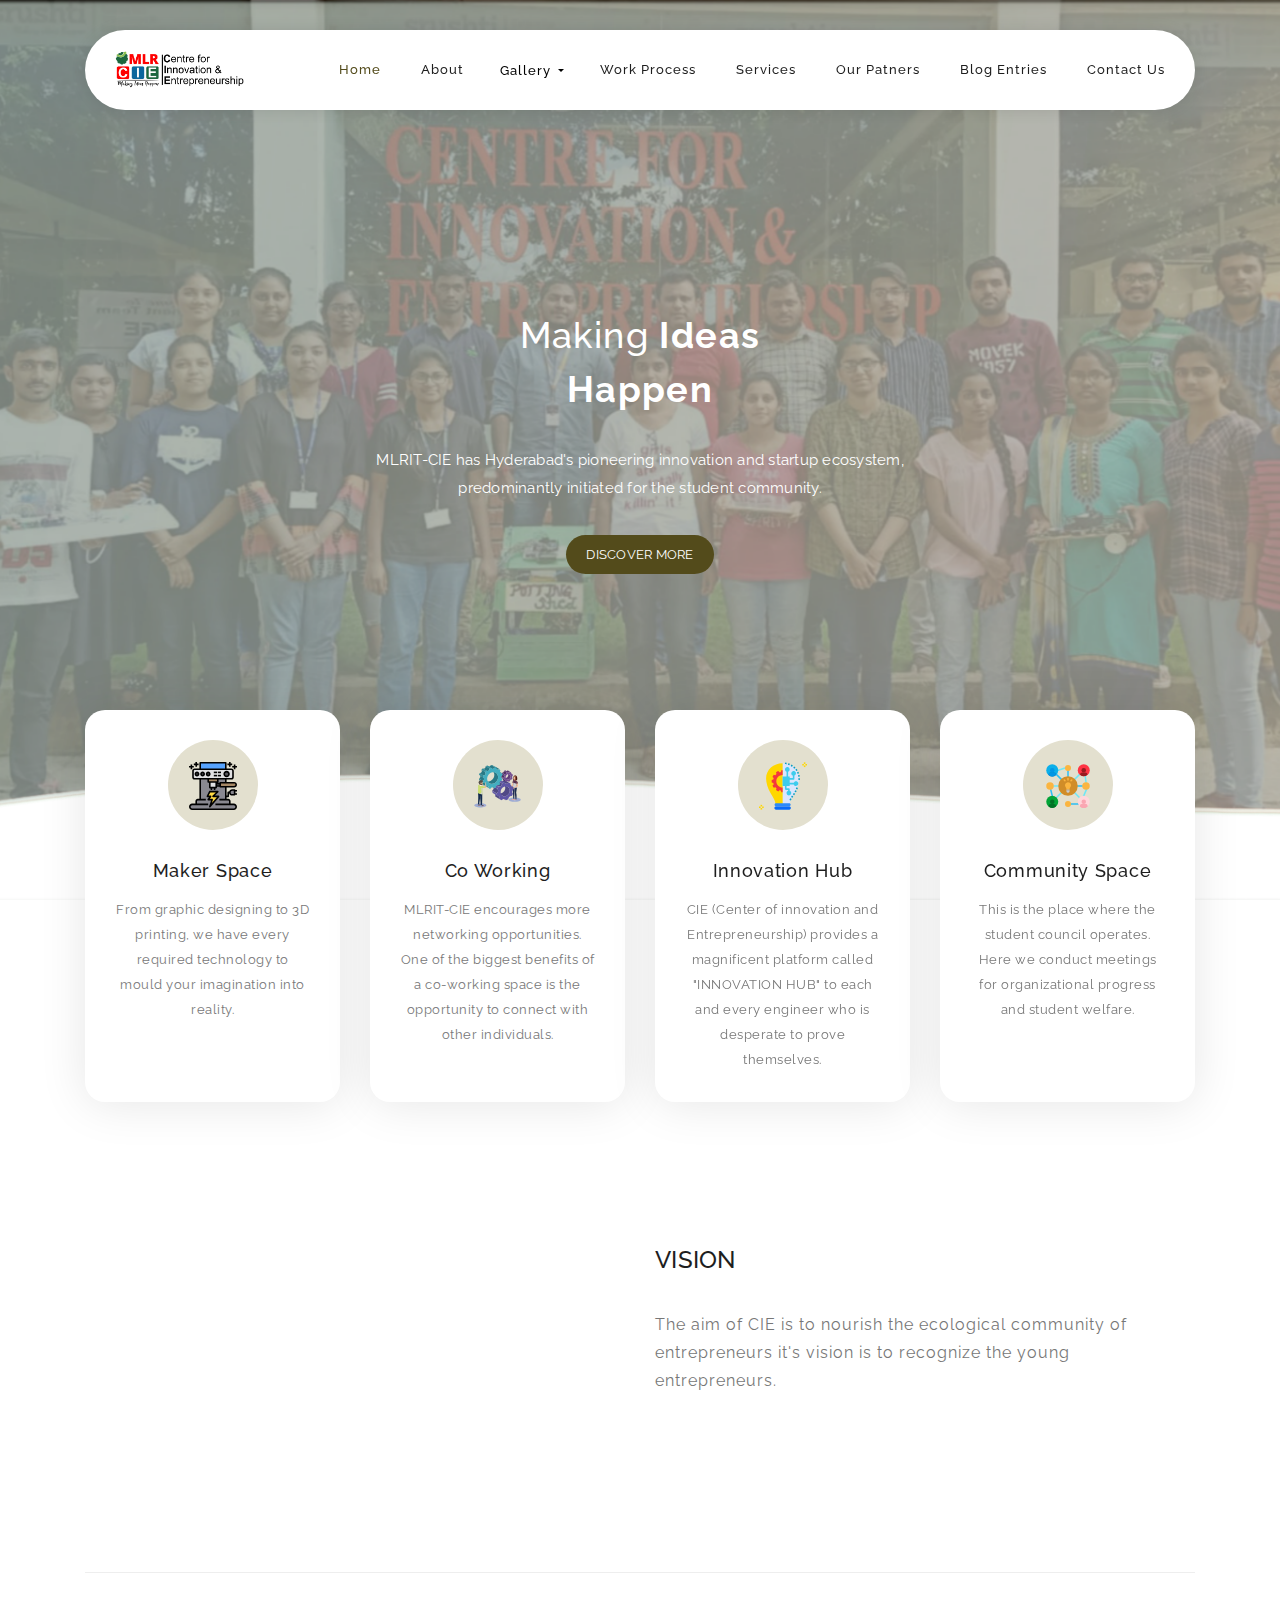
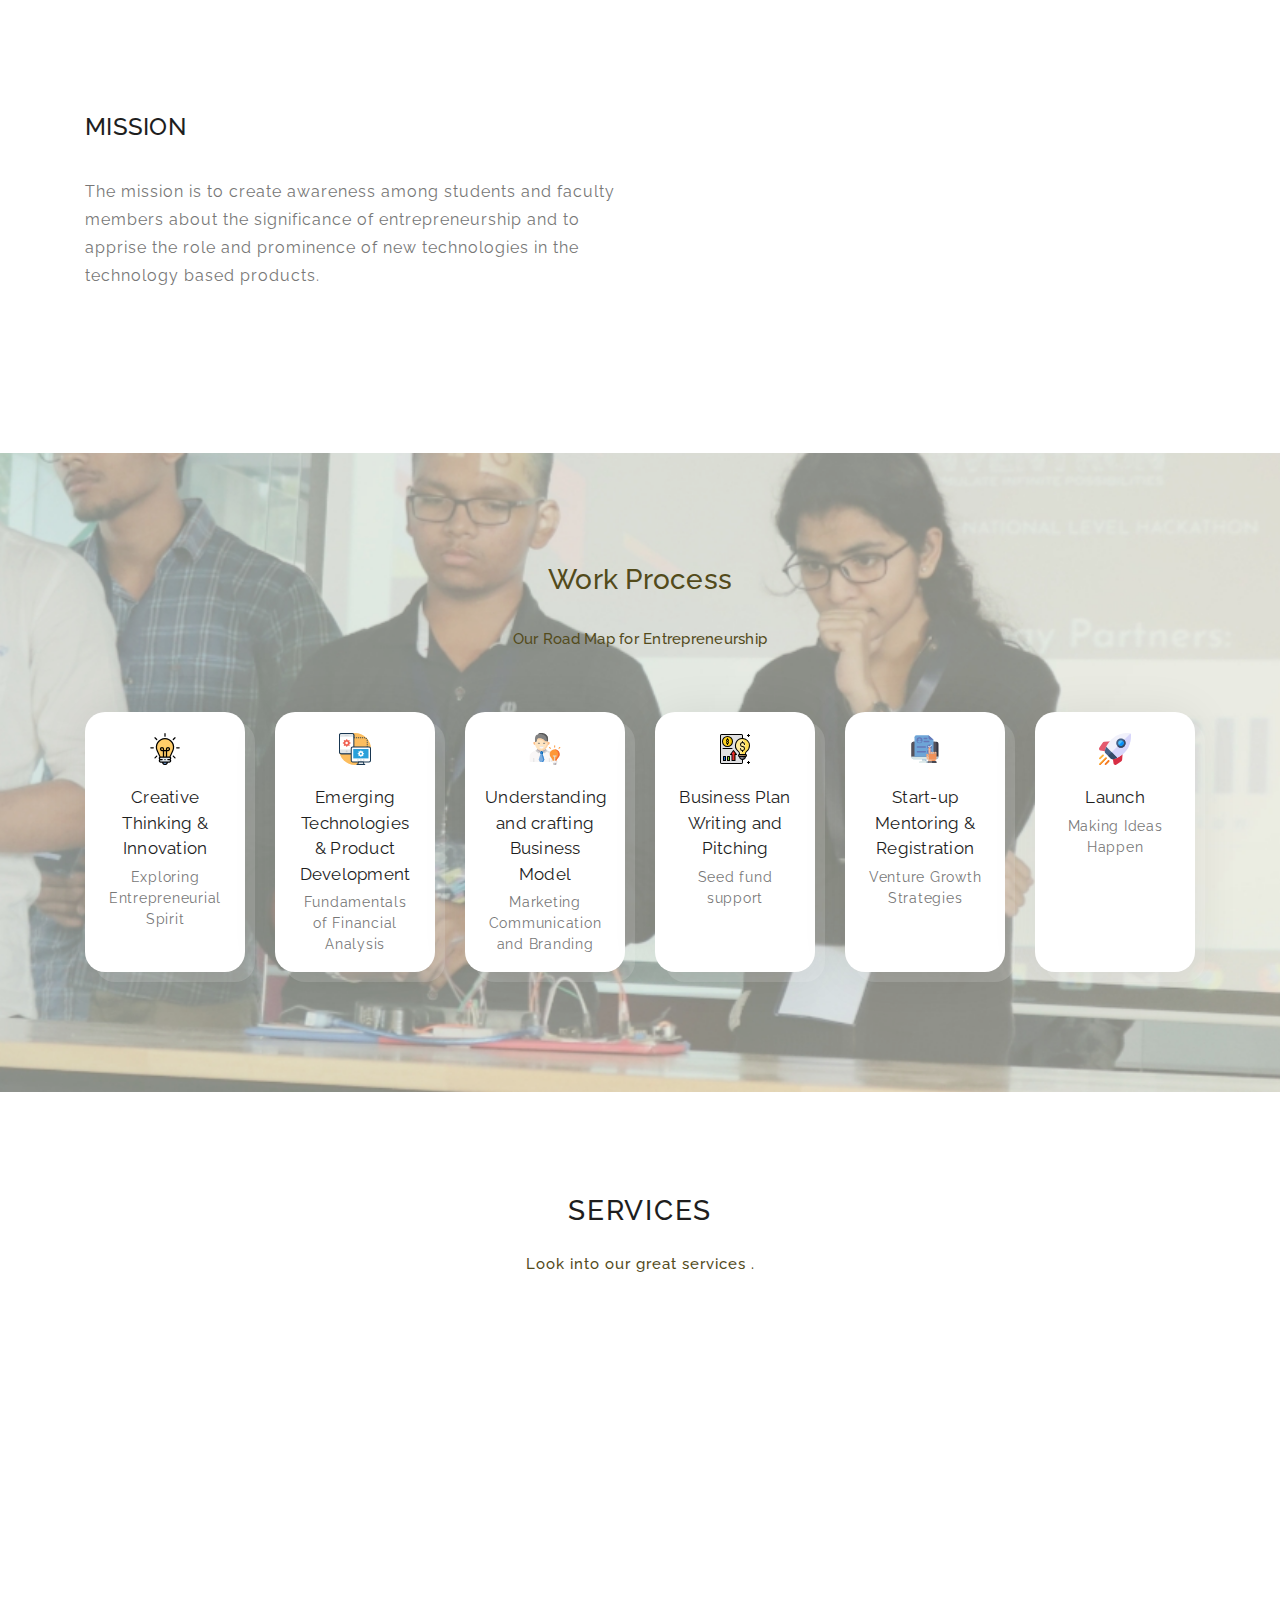
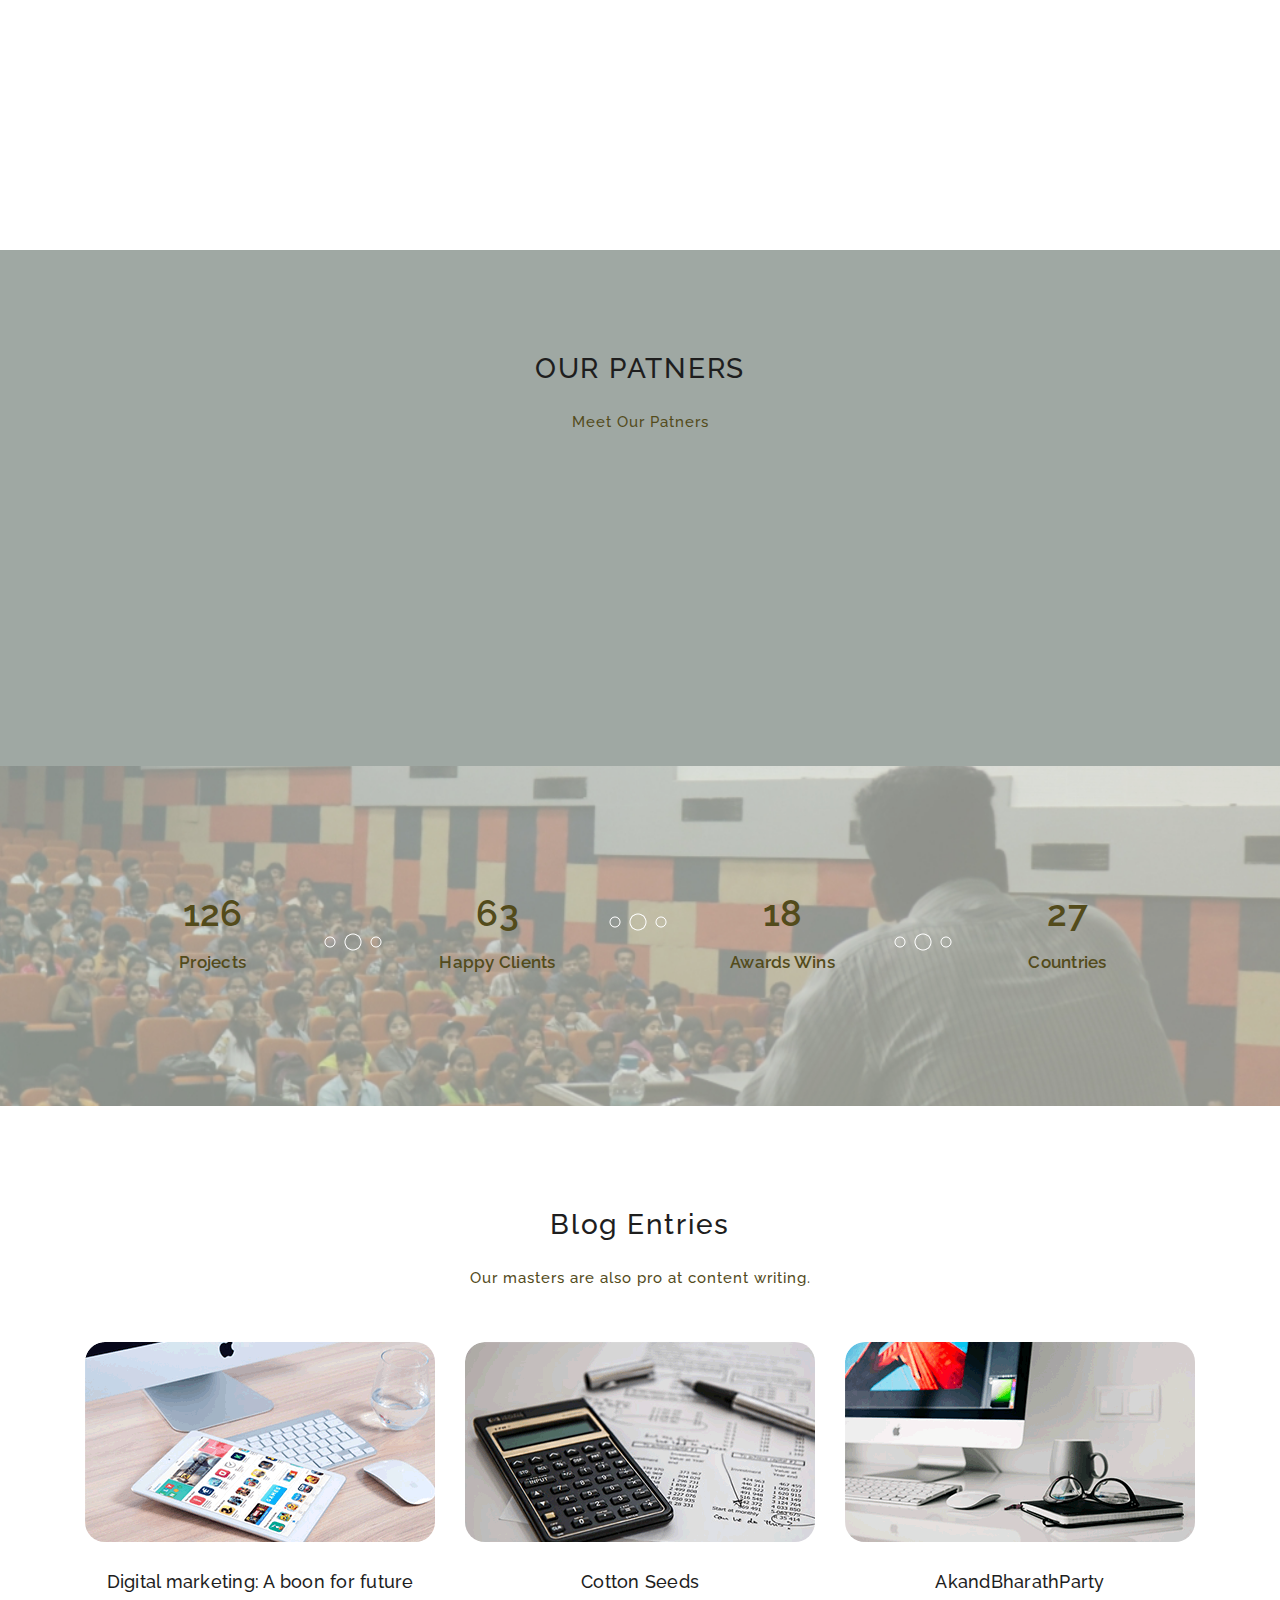
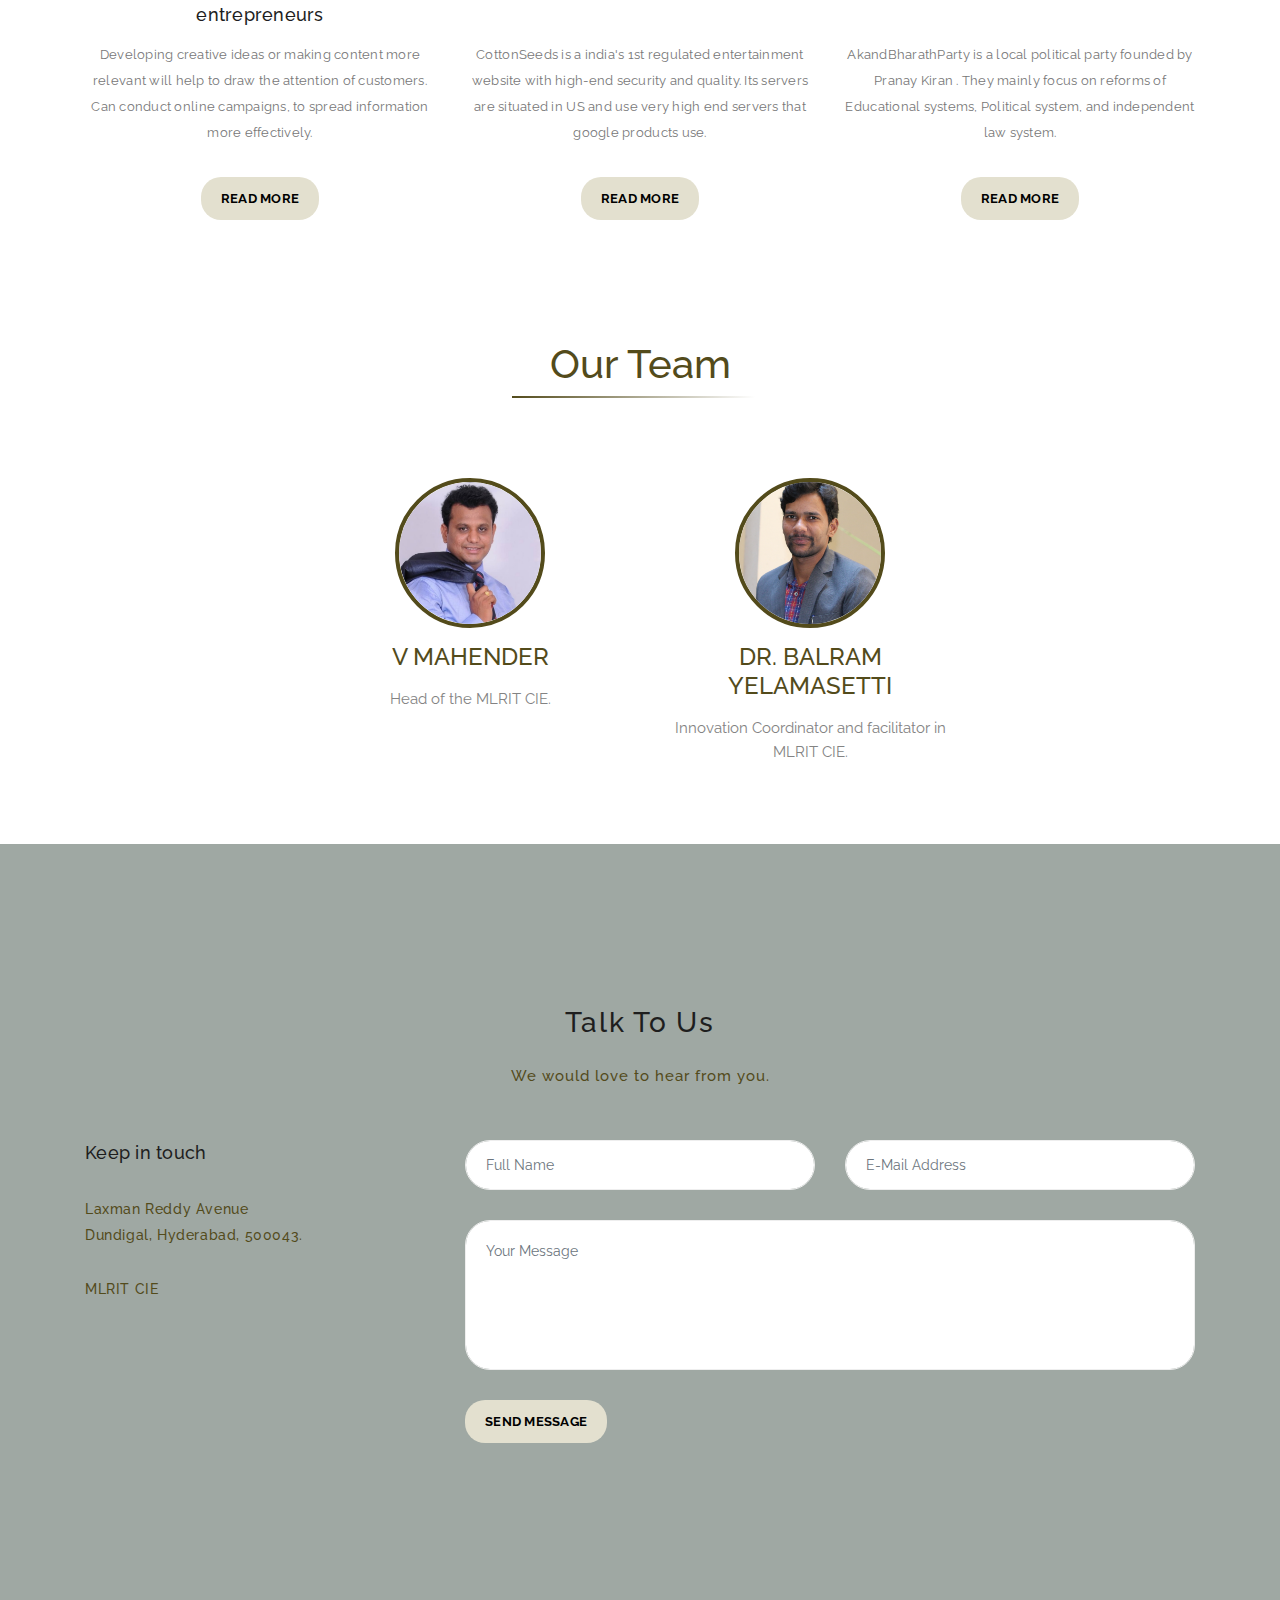
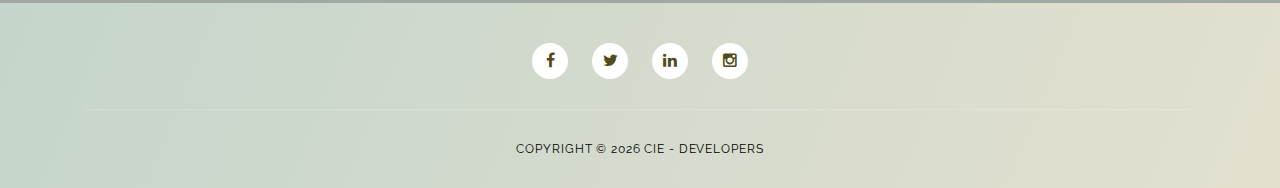
<file: index.html>
<!DOCTYPE html>
<html lang="en">
  <head>
    <meta charset="utf-8" />
    <meta
      name="viewport"
      content="width=device-width, initial-scale=1, shrink-to-fit=no"
    />
    <!-- <meta name="keywords" content="keyword #1, keyword #2, keyword #3"/> -->
    <meta name="robots" content="noindex" />
    <meta name="robots" content="nofollow" />
    <meta http-equiv="cache-control" content="no-cache" />
    <meta
      name="description"
      content="MLRIT-CIE has Hyderabad's pioneering innovation and startup ecosystem, predominantly initiated for the student community. "
    />
    <meta name="author" content="Pranay Kiran" />
    <link
      href="https://fonts.googleapis.com/css?family=Raleway:100,300,400,500,700,900"
      rel="stylesheet"
    />

    <title>CIE - MLRT</title>

    <!-- Additional CSS Files -->
    <link
      rel="stylesheet"
      type="text/css"
      href="assets/css/bootstrap.min.css"
    />

    <link rel="stylesheet" type="text/css" href="assets/css/font-awesome.css" />

    <link rel="stylesheet" href="assets/css/style.css" />
    <!-- JavaScript Bundle with Popper -->
    <script
      src="https://cdn.jsdelivr.net/npm/bootstrap@5.0.1/dist/js/bootstrap.bundle.min.js"
      integrity="sha384-gtEjrD/SeCtmISkJkNUaaKMoLD0//ElJ19smozuHV6z3Iehds+3Ulb9Bn9Plx0x4"
      crossorigin="anonymous"
    ></script>
  </head>

  <body>
    <!-- ***** Preloader Start ***** -->
    <div id="preloader">
      <div class="jumper">
        <div></div>
        <div></div>
        <div></div>
      </div>
    </div>
    <!-- ***** Preloader End ***** -->

    <!-- ***** Header Area Start ***** -->
    <header class="header-area header-sticky">
      <div class="container">
        <div class="row">
          <div class="col-12">
            <nav class="main-nav">
              <!-- ***** Logo Start ***** -->
              <a href="#" class="logo">
                <img
                  src="assets/images/logo.png"
                  alt="Softy Pinko"
                  width="130px"
                />
              </a>
              <!-- ***** Logo End ***** -->
              <!-- ***** Menu Start ***** -->
              <ul class="nav">
                <li><a href="#welcome" class="active">Home</a></li>
                <li><a href="#features">About</a></li>
                <li class="dropped dropdown">
                  <button
                    class="active btn-a-nav dropdown-toggle"
                    role="button"
                    onclick="window.location.href='#'"
                    id="dropdownMenuLink"
                    data-bs-toggle="dropdown"
                    aria-expanded="false"
                  >
                    Gallery
                  </button>
                  <ul class="dropdown-menu" aria-labelledby="dropdownMenuLink">
                    <li>
                      <a
                        class="dropdown-item"
                        onclick="window.location.href='team.html'"
                        href="#team"
                        >Team</a
                      >
                    </li>
                    <li>
                      <a
                        class="dropdown-item"
                        onclick="window.location.href='gallary.html'"
                        href="#events"
                        >Events</a
                      >
                    </li>
                  </ul>
                </li>
                <li><a href="#work-process">Work Process</a></li>
                <li><a href="#testimonials">Services</a></li>
                <li><a href="#pricing-plans">Our Patners</a></li>
                <li><a href="#blog">Blog Entries</a></li>
                <li><a href="#contact-us">Contact Us</a></li>
              </ul>
              <a class="menu-trigger">
                <span>Menu</span>
              </a>
              <!-- ***** Menu End ***** -->
            </nav>
          </div>
        </div>
      </div>
    </header>
    <!-- ***** Header Area End ***** -->

    <!-- ***** Welcome Area Start ***** -->
    <div class="welcome-area" id="welcome">
      <!-- ***** Header Text Start ***** -->
      <div class="header-text">
        <div class="container">
          <div class="row">
            <div
              class="offset-xl-3 col-xl-6 offset-lg-2 col-lg-8 col-md-12 col-sm-12"
            >
              <h1 style="text-shadow: 0px ;">
                Making <strong>Ideas</strong><br />
                <strong>Happen</strong>
              </h1>
              <p>
                MLRIT-CIE has Hyderabad's pioneering innovation and startup
                ecosystem, predominantly initiated for the student community.
              </p>
              <a href="#features" class="main-button-slider">Discover More</a>
            </div>
          </div>
        </div>
      </div>
      <!-- ***** Header Text End ***** -->
    </div>
    <!-- ***** Welcome Area End ***** -->

    <!-- ***** Features Small Start ***** -->
    <section class="section home-feature">
      <div class="container">
        <div class="row">
          <div class="col-lg-12">
            <div class="row">
              <!-- ***** Features Small Item Start ***** -->
              <div
                class="col-lg-3 col-md-6 col-sm-6 col-12 feature-box"
                data-scroll-reveal="enter bottom move 50px over 0.6s after 0.2s"
              >
                <div class="features-small-item">
                  <div class="icon">
                    <i
                      ><img
                        src="assets/images/coffee-maker(1).svg"
                        alt=""
                        height="48px"
                    /></i>
                  </div>
                  <h5 class="features-title">Maker Space</h5>
                  <p>
                    From graphic designing to 3D printing, we have every
                    required technology to mould your imagination into reality.
                  </p>
                </div>
              </div>
              <!-- ***** Features Small Item End ***** -->

              <!-- ***** Features Small Item Start ***** -->
              <div
                class="col-lg-3 col-md-6 col-sm-6 col-12 feature-box"
                data-scroll-reveal="enter bottom move 50px over 0.6s after 0.2s"
              >
                <div class="features-small-item">
                  <div class="icon">
                    <i
                      ><img src="assets/images/cowork.svg" alt="" height="48px"
                    /></i>
                  </div>
                  <h5 class="features-title">Co Working</h5>
                  <p>
                    MLRIT-CIE encourages more networking opportunities. One of
                    the biggest benefits of a co-working space is the
                    opportunity to connect with other individuals.
                  </p>
                </div>
              </div>
              <!-- ***** Features Small Item End ***** -->

              <!-- ***** Features Small Item Start ***** -->
              <div
                class="col-lg-3 col-md-6 col-sm-6 col-12 feature-box"
                data-scroll-reveal="enter bottom move 50px over 0.6s after 0.4s"
              >
                <div class="features-small-item">
                  <div class="icon">
                    <i
                      ><img
                        src="assets/images/innovation.svg"
                        alt=""
                        height="48px"
                    /></i>
                  </div>
                  <h5 class="features-title">Innovation Hub</h5>
                  <p>
                    CIE (Center of innovation and Entrepreneurship) provides a
                    magnificent platform called "INNOVATION HUB" to each and
                    every engineer who is desperate to prove themselves.
                  </p>
                </div>
              </div>
              <!-- ***** Features Small Item End ***** -->

              <!-- ***** Features Small Item Start ***** -->
              <div
                class="col-lg-3 col-md-6 col-sm-6 col-12 feature-box"
                data-scroll-reveal="enter bottom move 50px over 0.6s after 0.6s"
              >
                <div class="features-small-item">
                  <div class="icon">
                    <i
                      ><img
                        src="assets/images/online-community.svg"
                        alt=""
                        height="48px"
                    /></i>
                  </div>
                  <h5 class="features-title">Community Space</h5>
                  <p>
                    This is the place where the student council operates. Here
                    we conduct meetings for organizational progress and student
                    welfare.
                  </p>
                </div>
              </div>
              <!-- ***** Features Small Item End ***** -->
            </div>
          </div>
        </div>
      </div>
    </section>
    <!-- ***** Features Small End ***** -->

    <!-- ***** Features Big Item Start ***** -->
    <section class="section padding-top-70 padding-bottom-0" id="features">
      <div class="container">
        <div class="row">
          <div
            class="col-lg-5 col-md-12 col-sm-12 align-self-center"
            data-scroll-reveal="enter left move 30px over 0.6s after 0.4s"
          >
            <img
              src="assets/images/creativity3.svg"
              class="rounded img-fluid d-block mx-auto"
              alt="App"
              width="280px"
            />
          </div>
          <div class="col-lg-1"></div>
          <div
            class="col-lg-6 col-md-12 col-sm-12 align-self-center mobile-top-fix"
          >
            <div class="left-heading">
              <h2 class="section-title">VISION</h2>
            </div>
            <div class="left-text">
              <p>
                The aim of CIE is to nourish the ecological community of
                entrepreneurs it's vision is to recognize the young
                entrepreneurs.
              </p>
            </div>
          </div>
        </div>
        <div class="row">
          <div class="col-lg-12">
            <div class="hr"></div>
          </div>
        </div>
      </div>
    </section>
    <!-- ***** Features Big Item End ***** -->

    <!-- ***** Features Big Item Start ***** -->
    <section class="section padding-bottom-100">
      <div class="container">
        <div class="row">
          <div
            class="col-lg-6 col-md-12 col-sm-12 align-self-center mobile-bottom-fix"
          >
            <div class="left-heading">
              <h2 class="section-title">MISSION</h2>
            </div>
            <div class="left-text">
              <p>
                The mission is to create awareness among students and faculty
                members about the significance of entrepreneurship and to
                apprise the role and prominence of new technologies in the
                technology based products.
              </p>
            </div>
          </div>
          <div class="col-lg-1"></div>
          <div
            class="col-lg-5 col-md-12 col-sm-12 align-self-center mobile-bottom-fix-big"
            data-scroll-reveal="enter right move 30px over 0.6s after 0.4s"
          >
            <img
              src="assets/images/leadership.svg"
              class="rounded img-fluid d-block mx-auto"
              alt="App"
              width="280px"
            />
          </div>
        </div>
      </div>
    </section>
    <!-- ***** Features Big Item End ***** -->

    <!-- ***** Home Parallax Start ***** -->
    <section class="mini" id="work-process">
      <div class="mini-content">
        <div class="container">
          <div class="row">
            <div class="offset-lg-3 col-lg-6">
              <div class="info">
                <h1>Work Process</h1>
                <p>Our Road Map for Entrepreneurship</p>
              </div>
            </div>
          </div>

          <!-- ***** Mini Box Start ***** -->
          <div class="row">
            <div class="col-lg-2 col-md-3 col-sm-6 col-6">
              <a href="#" class="mini-box">
                <i
                  ><img src="assets/images/light-bulb.svg" alt="" width="32px"
                /></i>
                <strong>Creative Thinking & Innovation</strong>
                <span> Exploring Entrepreneurial Spirit </span>
              </a>
            </div>
            <div class="col-lg-2 col-md-3 col-sm-6 col-6">
              <a href="#" class="mini-box">
                <i
                  ><img src="assets/images/technology.svg" alt="" width="32px"
                /></i>
                <strong>Emerging Technologies & Product Development </strong>
                <span>Fundamentals of Financial Analysis </span>
              </a>
            </div>
            <div class="col-lg-2 col-md-3 col-sm-6 col-6">
              <a href="#" class="mini-box">
                <i><img src="assets/images/idea.svg" alt="" width="32px" /></i>
                <strong>Understanding and crafting Business Model</strong>
                <span>Marketing Communication and Branding </span>
              </a>
            </div>
            <div class="col-lg-2 col-md-3 col-sm-6 col-6">
              <a href="#" class="mini-box">
                <i
                  ><img src="assets/images/business.svg" alt="" width="32px"
                /></i>
                <strong>Business Plan Writing and Pitching </strong>
                <span>Seed fund support </span>
              </a>
            </div>
            <div class="col-lg-2 col-md-3 col-sm-6 col-6">
              <a href="#" class="mini-box">
                <i
                  ><img src="assets/images/enrollment.svg" alt="" width="32px"
                /></i>
                <strong>Start-up Mentoring & Registration </strong>
                <span>Venture Growth Strategies </span>
              </a>
            </div>
            <div class="col-lg-2 col-md-3 col-sm-6 col-6">
              <a href="#" class="mini-box">
                <i
                  ><img src="assets/images/shuttle.svg" alt="" width="32px"
                /></i>
                <strong>Launch</strong>
                <span>Making Ideas Happen</span>
              </a>
            </div>
          </div>
          <!-- ***** Mini Box End ***** -->
        </div>
      </div>
    </section>
    <!-- ***** Home Parallax End ***** -->

    <!-- ***** Testimonials Start ***** -->
    <section class="section" id="testimonials">
      <div class="container">
        <!-- ***** Section Title Start ***** -->
        <div class="row">
          <div class="col-lg-12">
            <div class="center-heading">
              <h2 class="section-title">SERVICES</h2>
            </div>
          </div>
          <div class="offset-lg-3 col-lg-6">
            <div class="center-text">
              <p>Look into our great services .</p>
            </div>
          </div>
        </div>
        <!-- ***** Section Title End ***** -->

        <div class="row">
          <div class="col-lg-12">
            <div class="row">
              <!-- ***** Features Small Item Start ***** -->
              <div
                class="col-lg-4 col-md-6 col-sm-6 col-12"
                data-scroll-reveal="enter bottom move 50px over 0.6s after 0.2s"
              >
                <div class="features-small-item">
                  <div class="icon">
                    <i
                      ><img
                        src="assets/images/mentorship.svg"
                        alt=""
                        height="48px"
                    /></i>
                  </div>
                  <h5 class="features-title">Mentoring program</h5>
                  <p>
                    We provide better mentoring and guidelines to freshman
                    engineering students in their micro projects. Members of CIE
                    get a chance to guide, motivate, provide technical support
                    and enhance students success rate in their micro projects.
                  </p>
                </div>
              </div>
              <!-- ***** Features Small Item End ***** -->

              <!-- ***** Features Small Item Start ***** -->
              <div
                class="col-lg-4 col-md-6 col-sm-6 col-12"
                data-scroll-reveal="enter bottom move 50px over 0.6s after 0.4s"
              >
                <div class="features-small-item">
                  <div class="icon">
                    <i
                      ><img
                        src="assets/images/acceleration.svg"
                        alt=""
                        height="48px"
                    /></i>
                  </div>
                  <h5 class="features-title">Makerspace Acceleration</h5>
                  <p>
                    This platform was set up to emphasize the innovative ideas
                    of the students. It is equipped with various machines like
                    3D laser cutting machines, Printers and multimedia
                    workstation. Under this, we conduct many hackathons, events,
                    capstone projects, robotics, IoT, AR/VR programming and much
                    more.
                  </p>
                </div>
              </div>
              <!-- ***** Features Small Item End ***** -->

              <!-- ***** Features Small Item Start ***** -->
              <div
                class="col-lg-4 col-md-6 col-sm-6 col-12"
                data-scroll-reveal="enter bottom move 50px over 0.6s after 0.6s"
              >
                <div class="features-small-item">
                  <div class="icon">
                    <i
                      ><img src="assets/images/fund.svg" alt="" height="48px"
                    /></i>
                  </div>
                  <h5 class="features-title">NEN</h5>
                  <p>
                    MLRIT CIE provides an entrepreneurship course where
                    engineers step into the world of business. Here, they have a
                    fair number of opportunities to develop their ideas into
                    ventures. This course is provided by a reputed organization,
                    the ”Wadhwani foundation”, which lays a path for many
                    desperate engineers who are willing to become successful
                    entrepreneurs.
                  </p>
                </div>
              </div>
              <!-- ***** Features Small Item End ***** -->
            </div>
          </div>
        </div>
      </div>
    </section>
    <!-- ***** Testimonials End ***** -->

    <!-- ***** Partners Start ***** -->
    <section class="section colored" id="pricing-plans">
      <div class="container">
        <!-- ***** Section Title Start ***** -->
        <div class="row">
          <div class="col-lg-12">
            <div class="center-heading">
              <h2 class="section-title">OUR PATNERS</h2>
            </div>
          </div>
          <div class="offset-lg-3 col-lg-6">
            <div class="center-text">
              <p>Meet Our Patners</p>
            </div>
          </div>
        </div>
        <!-- ***** Section Title End ***** -->

        <div
          class="row"
          style="
            display: grid;
            grid-template-columns: repeat(auto-fit, minmax(110px, 1fr));
            padding-left: 23px;
            justify-content: center;
            justify-items: center;
          "
        >
          <div
            class="patner-box"
            data-scroll-reveal="enter bottom move 50px over 0.6s after 0.2s"
          >
            <img src="assets\patners\codegyanPNG.png" width="100px" />
          </div>
          <div
            class="patner-box"
            data-scroll-reveal="enter bottom move 50px over 0.6s after 0.2s"
          >
            <img src="assets\patners\DSTpng.png" width="100px" />
          </div>
          <div
            class="patner-box"
            data-scroll-reveal="enter bottom move 50px over 0.6s after 0.2s"
          >
            <img src="assets\patners\EDIpng.png" width="100px" />
          </div>
          <div
            class="patner-box"
            data-scroll-reveal="enter bottom move 50px over 0.6s after 0.2s"
          >
            <img src="assets\patners\IICpng.png" width="100px" />
          </div>
          <div
            class="patner-box"
            data-scroll-reveal="enter bottom move 50px over 0.6s after 0.2s"
          >
            <img src="assets\patners\isbPNG.png" width="100px" />
          </div>
          <div
            class="patner-box"
            data-scroll-reveal="enter bottom move 50px over 0.6s after 0.2s"
          >
            <img src="assets\patners\MADBLKSpng.png" width="100px" />
          </div>
          <div
            class="patner-box"
            data-scroll-reveal="enter bottom move 50px over 0.6s after 0.2s"
          >
            <img src="assets\patners\MSMEpng.png" width="100px" />
          </div>
          <div
            class="patner-box"
            data-scroll-reveal="enter bottom move 50px over 0.6s after 0.2s"
          >
            <img src="assets\patners\strtupindPNG.png" width="100px" />
          </div>
          <div
            class="patner-box"
            data-scroll-reveal="enter bottom move 50px over 0.6s after 0.2s"
          >
            <img src="assets\patners\task png.png" width="100px" />
          </div>
          <div
            class="patner-box"
            data-scroll-reveal="enter bottom move 50px over 0.6s after 0.2s"
          >
            <img src="assets\patners\thubpng.png" width="100px" />
          </div>
          <div
            class="patner-box"
            data-scroll-reveal="enter bottom move 50px over 0.6s after 0.2s"
          >
            <img src="assets\patners\TICpng.png" width="100px" />
          </div>
          <div
            class="patner-box"
            data-scroll-reveal="enter bottom move 50px over 0.6s after 0.2s"
          >
            <img src="assets\patners\WADWANIpng.png" width="100px" />
          </div>
        </div>
      </div>
    </section>
    <!-- ***** Partners End ***** -->

    <!-- ***** Counter Parallax Start ***** -->
    <section class="counter">
      <div class="content">
        <div class="container">
          <div class="row">
            <div class="col-lg-3 col-md-6 col-sm-12">
              <div class="count-item decoration-bottom">
                <strong>126</strong>
                <span>Projects</span>
              </div>
            </div>
            <div class="col-lg-3 col-md-6 col-sm-12">
              <div class="count-item decoration-top">
                <strong>63</strong>
                <span>Happy Clients</span>
              </div>
            </div>
            <div class="col-lg-3 col-md-6 col-sm-12">
              <div class="count-item decoration-bottom">
                <strong>18</strong>
                <span>Awards Wins</span>
              </div>
            </div>
            <div class="col-lg-3 col-md-6 col-sm-12">
              <div class="count-item">
                <strong>27</strong>
                <span>Countries</span>
              </div>
            </div>
          </div>
        </div>
      </div>
    </section>
    <!-- ***** Counter Parallax End ***** -->

    <!-- ***** Blog Start ***** -->
    <section class="section" id="blog">
      <div class="container">
        <!-- ***** Section Title Start ***** -->
        <div class="row">
          <div class="col-lg-12">
            <div class="center-heading">
              <h2 class="section-title">Blog Entries</h2>
            </div>
          </div>
          <div class="offset-lg-3 col-lg-6">
            <div class="center-text">
              <p>Our masters are also pro at content writing.</p>
            </div>
          </div>
        </div>
        <!-- ***** Section Title End ***** -->

        <div class="row">
          <div class="col-lg-4 col-md-6 col-sm-12">
            <div class="blog-post-thumb">
              <div class="img">
                <img src="assets/images/blog-item-01.png" alt="" />
              </div>
              <div class="blog-content">
                <h3>
                  <a
                    href="https://mlritcie.blogspot.com/2021/03/digital-marketing-boon-for-future.html"
                    >Digital marketing: A boon for future entrepreneurs</a
                  >
                </h3>
                <div class="text">
                  Developing creative ideas or making content more relevant will
                  help to draw the attention of customers. Can conduct online
                  campaigns, to spread information more effectively.
                </div>
                <a
                  href="https://mlritcie.blogspot.com/2021/03/digital-marketing-boon-for-future.html"
                  class="main-button"
                  >Read More</a
                >
              </div>
            </div>
          </div>
          <div class="col-lg-4 col-md-6 col-sm-12">
            <div class="blog-post-thumb">
              <div class="img">
                <img src="assets/images/blog-item-02.png" alt="" />
              </div>
              <div class="blog-content">
                <h3>
                  <a href="https://cottonseeds.org">Cotton Seeds</a>
                </h3>
                <div class="text">
                  CottonSeeds is a india's 1st regulated entertainment website
                  with high-end security and quality. Its servers are situated
                  in US and use very high end servers that google products use.
                </div>
                <a href="https://cottonseeds.org" class="main-button"
                  >Read More</a
                >
              </div>
            </div>
          </div>
          <div class="col-lg-4 col-md-6 col-sm-12">
            <div class="blog-post-thumb">
              <div class="img">
                <img src="assets/images/blog-item-03.png" alt="" />
              </div>
              <div class="blog-content">
                <h3>
                  <a href="https://pranaykiran.netlify.app"
                    >AkandBharathParty</a
                  >
                </h3>
                <div class="text">
                  AkandBharathParty is a local political party founded by Pranay
                  Kiran . They mainly focus on reforms of Educational systems,
                  Political system, and independent law system.
                </div>
                <a href="https://pranaykiran.netlify.app" class="main-button"
                  >Read More</a
                >
              </div>
            </div>
          </div>
        </div>
      </div>
    </section>
    <!-- ***** Blog End ***** -->

    <!-- ***** Core Team ***** -->
    <section>
      <h1 class="title">our team</h1>
      <div class="team-row">
        <div class="member">
          <img src="assets\images\L0\head.png" alt="" />
          <h2>V Mahender</h2>
          <p>
            Head of the MLRIT CIE.
          </p>
        </div>
        <div class="member">
          <img src="assets/images/L0/balram.jpg" alt="" />
          <h2>Dr. Balram Yelamasetti</h2>
          <p>
            Innovation Coordinator and facilitator in MLRIT CIE.
          </p>
        </div>
        
      </div>
    </section>
    <!-- ***** Core Team ***** -->

    <!-- ***** Contact Us Start ***** -->
    <section class="section colored" id="contact-us">
      <div class="container">
        <!-- ***** Section Title Start ***** -->
        <div class="row">
          <div class="col-lg-12">
            <div class="center-heading">
              <h2 class="section-title">Talk To Us</h2>
            </div>
          </div>
          <div class="offset-lg-3 col-lg-6">
            <div class="center-text">
              <p>We would love to hear from you.</p>
            </div>
          </div>
        </div>
        <!-- ***** Section Title End ***** -->

        <div class="row">
          <!-- ***** Contact Text Start ***** -->
          <div class="col-lg-4 col-md-6 col-sm-12">
            <h5 class="margin-bottom-30">Keep in touch</h5>
            <div class="contact-text">
              <p>
                Laxman Reddy Avenue
                <br />Dundigal, Hyderabad, 500043.
              </p>
              <p>MLRIT CIE</p>
            </div>
          </div>
          <!-- ***** Contact Text End ***** -->

          <!-- ***** Contact Form Start ***** -->
          <div class="col-lg-8 col-md-6 col-sm-12">
            <div class="contact-form">
              <form id="contact" action="" method="get">
                <div class="row">
                  <div class="col-lg-6 col-md-12 col-sm-12">
                    <fieldset>
                      <input
                        name="name"
                        type="text"
                        class="form-control"
                        id="name"
                        placeholder="Full Name"
                        required=""
                      />
                    </fieldset>
                  </div>
                  <div class="col-lg-6 col-md-12 col-sm-12">
                    <fieldset>
                      <input
                        name="email"
                        type="email"
                        class="form-control"
                        id="email"
                        placeholder="E-Mail Address"
                        required=""
                      />
                    </fieldset>
                  </div>
                  <div class="col-lg-12">
                    <fieldset>
                      <textarea
                        name="message"
                        rows="6"
                        class="form-control"
                        id="message"
                        placeholder="Your Message"
                        required=""
                      ></textarea>
                    </fieldset>
                  </div>
                  <div class="col-lg-12">
                    <fieldset>
                      <button
                        type="submit"
                        id="form-submit"
                        class="main-button"
                      >
                        Send Message
                      </button>
                    </fieldset>
                  </div>
                </div>
              </form>
            </div>
          </div>
          <!-- ***** Contact Form End ***** -->
        </div>
      </div>
    </section>
    <!-- ***** Contact Us End ***** -->
    <section id="gallery"></section>
    <section id="team"></section>
    <section id="events"></section>

    <!-- ***** Footer Start ***** -->
    <footer>
      <div class="container">
        <div class="row">
          <div class="col-lg-12 col-md-12 col-sm-12">
            <ul class="social">
              <li>
                <a href="https://www.facebook.com/Mlrit_cie"
                  ><i class="fa fa-facebook"></i
                ></a>
              </li>
              <li>
                <a href="https://twitter.com/MlrFor"
                  ><i class="fa fa-twitter"></i
                ></a>
              </li>
              <li>
                <a href="https://www.linkedin.com/company/mlrit-cie/"
                  ><i class="fa fa-linkedin"></i
                ></a>
              </li>
              <li>
                <a href="https://instagram.com/mlritcie"
                  ><i class="fa fa-instagram"></i
                ></a>
              </li>
            </ul>
          </div>
        </div>
        <div class="row">
          <div class="col-lg-12">
            <p class="copyright">
              Copyright &copy;
              <script>
                document.write(new Date().getFullYear());
              </script>
              CIE - DEVELOPERS
            </p>
          </div>
        </div>
      </div>
    </footer>

    <!-- jQuery -->
    <script src="assets/js/jquery-2.1.0.min.js"></script>

    <!-- Bootstrap -->
    <script src="assets/js/popper.js"></script>
    <script src="assets/js/bootstrap.min.js"></script>

    <!-- Plugins -->
    <script src="assets/js/scrollreveal.min.js"></script>
    <script src="assets/js/waypoints.min.js"></script>
    <script src="assets/js/jquery.counterup.min.js"></script>
    <script src="assets/js/imgfix.min.js"></script>

    <!-- Global Init -->
    <script src="assets/js/custom.js"></script>
  </body>
</html>
</file>
<file: assets/css/style.css>
/*

Softy Pinko

https://templatemo.com/tm-535-softy-pinko

*/
/* ---------------------------------------------
Table of contents
------------------------------------------------
01. font & reset css
02. reset
03. global styles
04. header
05. welcome
06. features
07. team
08. pricing
09. blog
10. contact
11. footer
12. preloader

--------------------------------------------- */
/* 
---------------------------------------------
font & reset css
--------------------------------------------- 
*/
@import url("https://fonts.googleapis.com/css?family=Raleway:100,300,400,500,700,900");
/* 
---------------------------------------------
reset
--------------------------------------------- 
*/
html,
body,
div,
span,
applet,
object,
iframe,
h1,
h2,
h3,
h4,
h5,
h6,
p,
blockquote,
div pre,
a,
abbr,
acronym,
address,
big,
cite,
code,
del,
dfn,
em,
font,
img,
ins,
kbd,
q,
s,
samp,
small,
strike,
strong,
sub,
sup,
tt,
var,
b,
u,
i,
center,
dl,
dt,
dd,
ol,
ul,
li,
figure,
header,
nav,
section,
article,
aside,
footer,
figcaption {
  margin: 0;
  padding: 0;
  border: 0;
  outline: 0;
}

.clearfix:after {
  content: ".";
  display: block;
  clear: both;
  visibility: hidden;
  line-height: 0;
  height: 0;
}

.clearfix {
  display: inline-block;
}

html[xmlns] .clearfix {
  display: block;
}

* html .clearfix {
  height: 1%;
}

ul,
li {
  padding: 0;
  margin: 0;
  list-style: none;
}

header,
nav,
section,
article,
aside,
footer,
hgroup {
  display: block;
}

* {
  box-sizing: border-box;
}

html,
body {
  font-family: "Raleway", sans-serif;
  font-weight: 400;
  background-color: #fff;
  font-size: 16px;
  -ms-text-size-adjust: 100%;
  -webkit-font-smoothing: antialiased;
  -moz-osx-font-smoothing: grayscale;
}

a {
  text-decoration: none !important;
}

h1,
h2,
h3,
h4,
h5,
h6 {
  margin-top: 0px;
  margin-bottom: 0px;
}

ul {
  margin-bottom: 0px;
}

/* 
---------------------------------------------
global styles
--------------------------------------------- 
*/
html,
body {
  background: #fff;
  font-family: "Raleway", sans-serif;
}

::selection {
  background: #ff589e;
  color: #fff;
}

::-moz-selection {
  background: #ff589e;
  color: #fff;
}

.section {
  position: relative;
  padding-top: 100px;
  padding-bottom: 80px;
}

.section.colored {
  background: #9fa8a3;
}

.hr {
  bottom: 0px;
  width: 100%;
  height: 1px;
  margin-top: 100px;
  border-bottom: 1px solid #eee;
}

.left-heading.light .section-title {
  color: #ffffff;
}

.left-heading .section-title {
  font-weight: 500;
  font-size: 24px;
  line-height: 42px;
  color: #1e1e1e;
  letter-spacing: 0.25px;
  margin-bottom: 30px;
  position: relative;
}

.center-heading {
  text-align: center;
}

.center-heading .section-title {
  font-weight: 500;
  font-size: 28px;
  color: #1e1e1e;
  letter-spacing: 1.75px;
  line-height: 38px;
  margin-bottom: 20px;
}

.center-heading.colored .section-title {
  color: #ffffff;
}

.center-text {
  text-align: center;
  font-weight: 500;
  font-size: 16px;
  color: #777;
  line-height: 28px;
  letter-spacing: 1px;
  margin-bottom: 50px;
}

.center-text.colored {
  color: #fff;
}

.center-text p {
  font-size: 15px;
  color: #534b1b;
  margin-bottom: 30px;
}

.left-text {
  font-weight: 400;
  font-size: 16px;
  color: #777;
  line-height: 28px;
  letter-spacing: 1px;
}

.left-text.light {
  color: #fff;
}

.left-text p {
  margin-bottom: 30px;
}

.left-text p.dark {
  color: #3b566e;
}

.padding-bottom-top-60 {
  padding-top: 60px !important;
  padding-bottom: 60px !important;
}

.padding-bottom-80 {
  padding-bottom: 80px !important;
}

.padding-bottom-100 {
  padding-bottom: 100px !important;
}

.border-bottom {
  border-bottom: 1px solid #eee !important;
}

.mbottom-30 {
  margin-bottom: 30px !important;
}

.align-self-center {
  -ms-flex-item-align: center !important;
  align-self: center !important;
}

.align-self-bottom {
  -ms-flex-item-align: flex-end !important;
  align-self: flex-end !important;
}

.padding-bottom-0 {
  padding-bottom: 0px !important;
}

.padding-top-0 {
  padding-top: 0px !important;
}

.padding-top-80 {
  padding-top: 80px !important;
}

.padding-top-70 {
  padding-top: 70px !important;
}

.padding-top-20 {
  padding-top: 20px !important;
}

.margin-bottom-0 {
  margin-bottom: 0px !important;
}

.margin-bottom-30 {
  margin-bottom: 30px !important;
}

.margin-top-30 {
  margin-top: 30px !important;
}

.margin-top-15 {
  margin-top: 15px !important;
}

.margin-bottom-45 {
  margin-bottom: 45px !important;
}

.margin-bottom-20 {
  margin-bottom: 20px !important;
}

.margin-bottom-60 {
  margin-bottom: 60px !important;
}

.margin-bottom-100 {
  margin-bottom: 100px !important;
}

@media (max-width: 991px) {
  html,
  body {
    overflow-x: hidden;
  }
  .mobile-top-fix {
    margin-top: 30px;
    margin-bottom: 0px;
  }
  .mobile-bottom-fix {
    margin-bottom: 30px;
  }
  .mobile-bottom-fix-big {
    margin-bottom: 60px;
  }
}

a.main-button-slider {
  font-size: 13px;
  border-radius: 20px;
  padding: 12px 20px;
  background-color: #534b1b;
  text-transform: uppercase;
  color: #fff;
  letter-spacing: 0.25px;
  -webkit-transition: all 0.3s ease 0s;
  -moz-transition: all 0.3s ease 0s;
  -o-transition: all 0.3s ease 0s;
  transition: all 0.3s ease 0s;
}

a.main-button-slider:hover {
  background-color: #e3e0cf;
  color: #000;
  font-weight: bold;
}

a.main-button {
  font-size: 13px;
  border-radius: 20px;
  padding: 12px 20px;
  font-weight: bold;
  background-color: #e3e0cf;
  text-transform: uppercase;
  color: #000;
  letter-spacing: 0.25px;
  -webkit-transition: all 0.3s ease 0s;
  -moz-transition: all 0.3s ease 0s;
  -o-transition: all 0.3s ease 0s;
  transition: all 0.3s ease 0s;
}

a.main-button:hover {
  background-color: #534b1b;
  color: #fff;
}

button.main-button {
  outline: none;
  border: none;
  cursor: pointer;
  font-size: 13px;
  border-radius: 20px;
  padding: 12px 20px;
  background-color: #e3e0cf;
  text-transform: uppercase;
  color: #000;
  font-weight: bold;
  letter-spacing: 0.25px;
  -webkit-transition: all 0.3s ease 0s;
  -moz-transition: all 0.3s ease 0s;
  -o-transition: all 0.3s ease 0s;
  transition: all 0.3s ease 0s;
}

button.main-button:hover {
  background-color: #534b1b;
  color: #fff;
}

/* 
---------------------------------------------
header
--------------------------------------------- 
*/
.header-area {
  position: fixed;
  top: 30px;
  left: 0px;
  right: 0px;
  z-index: 100;
  height: 100px;
  -webkit-transition: all 0.3s ease 0s;
  -moz-transition: all 0.3s ease 0s;
  -o-transition: all 0.3s ease 0s;
  transition: all 0.3s ease 0s;
}

.header-area .main-nav {
  box-shadow: 0px 0px 15px rgba(0, 0, 0, 0.1);
  border-radius: 40px;
  min-height: 80px;
  background: #fff;
}

.header-area .main-nav .logo {
  float: left;
  margin-top: 37px;
  -webkit-transition: all 0.3s ease 0s;
  -moz-transition: all 0.3s ease 0s;
  -o-transition: all 0.3s ease 0s;
  transition: all 0.3s ease 0s;
  margin-left: 30px;
}

.header-area .main-nav .logo img {
  -webkit-transition: all 0.3s ease 0s;
  -moz-transition: all 0.3s ease 0s;
  -o-transition: all 0.3s ease 0s;
  transition: all 0.3s ease 0s;
}

.header-area .main-nav .nav {
  float: right;
  margin-top: 27px;
  margin-left: 0px;
  margin-right: 30px;
  -webkit-transition: all 0.3s ease 0s;
  -moz-transition: all 0.3s ease 0s;
  -o-transition: all 0.3s ease 0s;
  transition: all 0.3s ease 0s;
  position: relative;
  z-index: 999;
}

.header-area .main-nav .nav li {
  padding-left: 20px;
  padding-right: 20px;
}

.header-area .main-nav .nav li:last-child {
  padding-right: 0px;
}

.header-area .main-nav .nav li a {
  display: block;
  font-weight: 500;
  font-size: 13px;
  color: #fff;
  -webkit-transition: all 0.3s ease 0s;
  -moz-transition: all 0.3s ease 0s;
  -o-transition: all 0.3s ease 0s;
  transition: all 0.3s ease 0s;
  height: 40px;
  line-height: 40px;
  border: transparent;
  letter-spacing: 1px;
}

.header-area .main-nav .nav li a:hover {
  color: #534b1b;
}

.header-area .main-nav .menu-trigger {
  cursor: pointer;
  display: block;
  position: absolute;
  top: 23px;
  width: 32px;
  height: 40px;
  text-indent: -9999em;
  z-index: 99;
  right: 40px;
  display: none;
}

.header-area .main-nav .menu-trigger span,
.header-area .main-nav .menu-trigger span:before,
.header-area .main-nav .menu-trigger span:after {
  -moz-transition: all 0.4s;
  -o-transition: all 0.4s;
  -webkit-transition: all 0.4s;
  transition: all 0.4s;
  background-color: #3b566e;
  display: block;
  position: absolute;
  width: 30px;
  height: 2px;
  left: 0;
}

.header-area .main-nav .menu-trigger span:before,
.header-area .main-nav .menu-trigger span:after {
  -moz-transition: all 0.4s;
  -o-transition: all 0.4s;
  -webkit-transition: all 0.4s;
  transition: all 0.4s;
  background-color: #3b566e;
  display: block;
  position: absolute;
  width: 30px;
  height: 2px;
  left: 0;
  width: 75%;
}

.header-area .main-nav .menu-trigger span:before,
.header-area .main-nav .menu-trigger span:after {
  content: "";
}

.header-area .main-nav .menu-trigger span {
  top: 16px;
}

.header-area .main-nav .menu-trigger span:before {
  -moz-transform-origin: 33% 100%;
  -ms-transform-origin: 33% 100%;
  -webkit-transform-origin: 33% 100%;
  transform-origin: 33% 100%;
  top: -10px;
  z-index: 10;
}

.header-area .main-nav .menu-trigger span:after {
  -moz-transform-origin: 33% 0;
  -ms-transform-origin: 33% 0;
  -webkit-transform-origin: 33% 0;
  transform-origin: 33% 0;
  top: 10px;
}

.header-area .main-nav .menu-trigger.active span,
.header-area .main-nav .menu-trigger.active span:before,
.header-area .main-nav .menu-trigger.active span:after {
  background-color: transparent;
  width: 100%;
}

.header-area .main-nav .menu-trigger.active span:before {
  -moz-transform: translateY(6px) translateX(1px) rotate(45deg);
  -ms-transform: translateY(6px) translateX(1px) rotate(45deg);
  -webkit-transform: translateY(6px) translateX(1px) rotate(45deg);
  transform: translateY(6px) translateX(1px) rotate(45deg);
  background-color: #3b566e;
}

.header-area .main-nav .menu-trigger.active span:after {
  -moz-transform: translateY(-6px) translateX(1px) rotate(-45deg);
  -ms-transform: translateY(-6px) translateX(1px) rotate(-45deg);
  -webkit-transform: translateY(-6px) translateX(1px) rotate(-45deg);
  transform: translateY(-6px) translateX(1px) rotate(-45deg);
  background-color: #3b566e;
}

.header-area.header-sticky {
  min-height: 80px;
}

.header-area.header-sticky .logo {
  margin-top: 20px;
}

.header-area.header-sticky .nav {
  margin-top: 20px !important;
}

.header-area.header-sticky .nav li a {
  color: #1e1e1e;
}

.header-area.header-sticky .nav li a.active {
  color: #534b1b;
}

@media (max-width: 1200px) {
  .header-area .main-nav .nav li {
    padding-left: 12px;
    padding-right: 12px;
  }
  .header-area .main-nav:before {
    display: none;
  }
}

@media (max-width: 991px) {
  .header-area {
    padding: 0px 15px;
    height: 80px;
    box-shadow: none;
    text-align: center;
  }
  .header-area .container {
    padding: 0px;
  }
  .header-area .logo {
    margin-top: 20px !important;
    margin-left: 30px;
  }
  .header-area .menu-trigger {
    display: block !important;
  }
  .header-area .main-nav {
    overflow: hidden;
  }
  .header-area .main-nav .nav {
    float: none;
    width: 100%;
    margin-top: 80px !important;
    display: none;
    -webkit-transition: all 0s ease 0s;
    -moz-transition: all 0s ease 0s;
    -o-transition: all 0s ease 0s;
    transition: all 0s ease 0s;
    margin-left: 0px;
  }
  .header-area .main-nav .nav li:first-child {
    border-top: 1px solid #eee;
  }
  .header-area .main-nav .nav li {
    width: 100%;
    background: #fff;
    border-bottom: 1px solid #eee;
    padding-left: 0px !important;
    padding-right: 0px !important;
  }
  .header-area .main-nav .nav li a {
    height: 50px !important;
    line-height: 50px !important;
    padding: 0px !important;
    border: none !important;
    background: #fff !important;
    color: #3b566e !important;
  }
  .header-area .main-nav .nav li a:hover {
    background: #eee !important;
  }
}

@media (min-width: 992px) {
  .header-area .main-nav .nav {
    display: flex !important;
  }
}

/* 
---------------------------------------------
welcome
--------------------------------------------- 
*/
.welcome-area {
  overflow: hidden;
  position: relative;
  display: flex;
  align-items: center;
  justify-content: center;
  background-image: url(../images/banner-bg.png);
  background-repeat: no-repeat;
  background-position: center center;
  background-size: cover;
  height: 100vh;
}

.welcome-area .header-text {
  position: absolute;
  top: 50%;
  transform: translateY(-55%);
  text-align: center;
  width: 100%;
}

.welcome-area .header-text h1 {
  font-weight: 500;
  font-size: 36px;
  line-height: 54px;
  letter-spacing: 1.4px;
  margin-bottom: 30px;
  color: #fff;
}

.welcome-area .header-text p {
  font-weight: 400;
  font-size: 15px;
  color: #fff;
  line-height: 28px;
  letter-spacing: 0.25px;
  margin-bottom: 40px;
  position: relative;
}

@media (max-width: 991px) {
  .welcome-area .header-text {
    top: 65% !important;
    transform: perspective(1px) translateY(-60%) !important;
    text-align: center;
  }
  .welcome-area .header-text h1 {
    text-align: center;
    color: #fff;
    margin-bottom: 15px;
  }
  .welcome-area .header-text h1 span {
    color: #fff;
  }
  .welcome-area .header-text p {
    text-align: center;
    color: #fff;
    margin-bottom: 20px;
  }
}

@media (max-width: 820px) {
  .welcome-area .header-text {
    top: 65% !important;
    transform: perspective(1px) translateY(-60%) !important;
  }
  .welcome-area .header-text h1 {
    font-size: 22px;
    line-height: 30px;
    margin-bottom: 15px;
  }
  .welcome-area .header-text p {
    margin-bottom: 20px;
  }
}

@media (max-width: 765px) {
  .welcome-area {
    margin-bottom: 100px;
  }
  .welcome-area .header-text {
    top: 50% !important;
    transform: perspective(1px) translateY(-50%) !important;
    text-align: center;
  }
  .welcome-area .header-text .buttons {
    display: none;
  }
  .welcome-area .header-text h1 {
    font-weight: 600;
    font-size: 24px !important;
    line-height: 30px !important;
    margin-bottom: 30px !important;
  }
  .welcome-area .header-text h1 span {
    color: #fff;
  }
  .welcome-area .header-text p {
    text-align: center;
    color: #fff;
    font-size: 14px;
    line-height: 22px;
    margin-bottom: 40px;
  }
}

/* 
---------------------------------------------
features
--------------------------------------------- 
*/
.feature-box {
  margin-bottom: 20px;
}
.features-small-item {
  cursor: pointer;
  display: block;
  background: #ffffff;
  box-shadow: 0 2px 48px 0 rgba(0, 0, 0, 0.1);
  -webkit-border-radius: 20px;
  -moz-border-radius: 20px;
  border-radius: 20px;
  padding: 30px;
  text-align: center;
  -webkit-transition: all 0.3s ease 0s;
  -moz-transition: all 0.3s ease 0s;
  -o-transition: all 0.3s ease 0s;
  transition: all 0.3s ease 0s;
  position: relative;
  /* margin-bottom: 30px; */
  /* height: 490px; */
  height: 100%;
}

.features-small-item:hover .icon {
  background-color: #534b1b;
}

.features-small-item .icon {
  -webkit-transition: all 0.3s ease 0s;
  -moz-transition: all 0.3s ease 0s;
  -o-transition: all 0.3s ease 0s;
  transition: all 0.3s ease 0s;
  width: 90px;
  height: 90px;
  line-height: 90px;
  margin: auto;
  position: relative;
  margin-bottom: 30px;
  background: #e3e0cf;
  -webkit-border-radius: 50%;
  -moz-border-radius: 50%;
  border-radius: 50%;
}

.features-small-item .icon i {
  font-size: 18px;
  color: #fff;
}

.features-small-item .features-title {
  font-weight: 500;
  font-size: 18px;
  color: #1e1e1e;
  letter-spacing: 0.7px;
  margin-bottom: 15px;
  position: relative;
  z-index: 2;
}

.features-small-item p {
  font-weight: 400;
  font-size: 13px;
  color: #777;
  letter-spacing: 0.5px;
  line-height: 25px;
  position: relative;
  z-index: 2;
}

.features-small-item a {
  float: right;
  position: relative;
  z-index: 2;
}

.home-feature {
  padding-bottom: 0px;
  padding-top: 30px;
  margin-top: -220px;
  z-index: 9;
}

@media (max-width: 991px) {
  .home-feature {
    padding-bottom: 0px;
    padding-top: 0px;
    margin-top: 0px;
  }
}

/* 
---------------------------------------------
parallax & home seperator
--------------------------------------------- 
*/
.mini {
  min-height: 215px;
  overflow: hidden;
  position: relative;
  padding-top: 90px;
  padding-bottom: 90px;
}

.mini:before {
  content: "";
  position: absolute;
  width: 140%;
  height: 140%;
  opacity: 0.95;
  background-repeat: no-repeat;
  background-size: cover;
  background-position: center center;
  background-image: url(../images/work-process-bg.jpg);
  z-index: 2;
  top: -20%;
  left: -20%;
}

.mini .mini-content {
  position: relative;
  z-index: 3;
}

.mini .mini-content .info {
  text-align: center;
  color: #fff;
  padding-top: 20px;
  padding-bottom: 20px;
}

.mini .mini-content .info small {
  display: block;
  font-weight: 400;
  font-size: 13px;
  margin-bottom: 5px;
}

.mini .mini-content .info strong {
  font-weight: 700;
  font-size: 17px;
  margin-bottom: 40px;
  display: block;
}

.mini .mini-content .info h1 {
  color: #534b1b;
  font-weight: 500;
  font-size: 28px;
  letter-spacing: 0.25px;
  margin-bottom: 30px;
}

.mini .mini-content .info p {
  letter-spacing: 1px;
  margin-bottom: 40px;
  color: #534b1b;
  letter-spacing: 0.25px;
  line-height: 26px;
  font-weight: 500;
  font-size: 15px;
}

.mini .mini-content .info p span {
  text-decoration: underline;
}

.mini .mini-content .mini-box {
  display: block;
  background: #fff;
  padding: 20px;
  border-radius: 20px;
  box-shadow: 0 2px 48px 0 rgba(0, 0, 0, 0.08);
  margin-bottom: 30px;
  position: relative;
  -webkit-transition: all 0.3s ease 0s;
  -moz-transition: all 0.3s ease 0s;
  -o-transition: all 0.3s ease 0s;
  transition: all 0.3s ease 0s;
  text-align: center;
  height: 260px;
}

.mini .mini-content .mini-box:hover {
  margin-top: -10px;
}

.mini .mini-content .mini-box:before {
  content: "";
  position: absolute;
  z-index: -1;
  background: #fff;
  width: 100%;
  opacity: 0.15;
  height: 100%;
  bottom: -10px;
  left: 0px;
  right: -20px;
  margin: auto;
  border-radius: 20px;
}

.mini .mini-content .mini-box i {
  display: block;
  font-size: 20px;
  margin-bottom: 15px;
}

.mini .mini-content .mini-box span {
  display: block;
  font-weight: 400;
  font-size: 14px;
  color: #777;
  letter-spacing: 0.75px;
}

.mini .mini-content .mini-box strong {
  display: block;
  font-weight: 400;
  font-size: 17px;
  color: #1e1e1e;
  letter-spacing: 0.25px;
  margin-bottom: 5px;
  margin-top: 20px;
}

.counter {
  overflow: hidden;
  position: relative;
}

.counter:before {
  content: "";
  position: absolute;
  width: 140%;
  height: 140%;
  opacity: 0.9;
  background-image: url(../images/fun-facts-bg.jpg);
  background-repeat: no-repeat;
  background-size: cover;
  background-position: center center;
  z-index: 2;
  top: -20%;
  left: -20%;
}

.counter .content {
  position: relative;
  z-index: 3;
  width: 100%;
}

.counter .content .count-item {
  height: 340px;
  position: relative;
  float: left;
  width: 100%;
}

.counter .content .count-item.decoration-bottom {
  position: relative;
}

.counter .content .count-item.decoration-bottom:after {
  content: "";
  position: absolute;
  width: 70%;
  height: 32px;
  top: 160px;
  left: 70%;
  background: url(../images/circle-dec.png) center center no-repeat;
  -webkit-transition: all 0.3s ease 0s;
  -moz-transition: all 0.3s ease 0s;
  -o-transition: all 0.3s ease 0s;
  transition: all 0.3s ease 0s;
}

.counter .content .count-item.decoration-top {
  position: relative;
}

.counter .content .count-item.decoration-top:after {
  content: "";
  position: absolute;
  width: 70%;
  height: 32px;
  top: 140px;
  left: 70%;
  background: url(../images/circle-dec.png) center center no-repeat;
  -webkit-transition: all 0.3s ease 0s;
  -moz-transition: all 0.3s ease 0s;
  -o-transition: all 0.3s ease 0s;
  transition: all 0.3s ease 0s;
}

.counter .content .count-item:hover strong {
  margin-top: 110px;
}

.counter .content .count-item strong {
  display: block;
  text-align: center;
  font-weight: 600;
  font-size: 36px;
  letter-spacing: 0.25px;
  margin-bottom: 10px;
  color: #534b1b;
  margin-top: 120px;
  -webkit-transition: all 0.3s ease 0s;
  -moz-transition: all 0.3s ease 0s;
  -o-transition: all 0.3s ease 0s;
  transition: all 0.3s ease 0s;
}

.counter .content .count-item span {
  display: block;
  text-align: center;
  color: #534b1b;
  font-weight: 600;
  font-size: 17px;
  letter-spacing: 0.25px;
}

@media (max-width: 991px) {
  .parallax {
    padding-top: 60px;
    padding-bottom: 60px;
    min-height: auto;
  }
  .parallax .content {
    position: relative !important;
    top: 0% !important;
    transform: perspective(1px) translateY(0%) !important;
  }
  .counter {
    padding-top: 60px;
    padding-bottom: 60px;
  }
  .counter .content {
    position: relative !important;
    top: 0% !important;
    transform: perspective(1px) translateY(0%) !important;
  }
  .counter .content .count-item {
    height: auto;
    padding-top: 20px;
    padding-bottom: 20px;
  }
  .counter .content .count-item:hover strong {
    margin-top: 0px;
  }
  .counter .content .count-item:before {
    display: none;
  }
  .counter .content .count-item:after {
    display: none;
  }
  .counter .content .count-item strong {
    margin-top: 0px;
  }
}

/* 
---------------------------------------------
team
--------------------------------------------- 
*/
.team-item {
  background: #fff;
  box-shadow: 0 2px 48px 0 rgba(0, 0, 0, 0.1);
  border-radius: 20px;
  position: relative;
  margin-bottom: 30px;
  padding-bottom: 25px;
}

.team-item:hover .team-content .team-info {
  margin-left: 30px;
}

.team-item i {
  display: block;
  margin-left: 25px;
  margin-top: 25px;
  font-size: 30px;
  color: #4e47de;
  text-align: center;
}

.team-item .user-image {
  width: 60px;
  height: 60px;
  overflow: hidden;
  -webkit-border-radius: 100px;
  -moz-border-radius: 100px;
  border-radius: 100px;
  -webkit-transition: all 0.3s ease 0s;
  -moz-transition: all 0.3s ease 0s;
  -o-transition: all 0.3s ease 0s;
  transition: all 0.3s ease 0s;
  margin-left: 25px;
  float: left;
}

.team-item .team-content {
  text-align: left;
  overflow: hidden;
}

.team-item .team-content .team-info {
  float: left;
  margin-left: 20px;
  margin-top: 8px;
  -webkit-transition: all 0.3s ease 0s;
  -moz-transition: all 0.3s ease 0s;
  -o-transition: all 0.3s ease 0s;
  transition: all 0.3s ease 0s;
}

.team-item .team-content .team-info .user-name {
  display: block;
  font-weight: 400;
  font-size: 17px;
  color: #1e1e1e;
  letter-spacing: 0.25px;
  margin-bottom: 5px;
}

.team-item .team-content .team-info span {
  display: block;
  font-weight: 400;
  font-size: 15px;
  color: #ff589e;
  letter-spacing: 0.25px;
}

.team-item .team-content p {
  margin-top: 25px;
  padding-left: 25px;
  padding-right: 25px;
  margin-bottom: 25px;
  font-weight: 400;
  font-size: 15px;
  color: #777;
  letter-spacing: 0.6px;
  line-height: 26px;
}

/* 
---------------------------------------------
pricing
--------------------------------------------- 
*/
.pricing-item {
  background: #ffffff;
  box-shadow: 0 2px 48px 0 rgba(0, 0, 0, 0.1);
  border-radius: 20px;
  margin-bottom: 30px;
  margin-top: 20px;
  padding: 30px 0px 40px 0px;
}

.pricing-item.active .pricing-header {
  position: relative;
}

.pricing-item.active .pricing-header .pricing-title {
  color: #1e1e1e;
}

.pricing-item.active .pricing-body .price-wrapper {
  background-color: #ff589e;
}

.pricing-item.active .pricing-body .price-wrapper .currency {
  color: #fff;
}

.pricing-item.active .pricing-body .price-wrapper .price {
  color: #fff;
}

.pricing-item.active .pricing-body .price-wrapper .period {
  color: #fff;
}

.pricing-item .pricing-header {
  text-align: center;
  display: block;
  position: relative;
  padding-bottom: 10px;
}

.pricing-item .pricing-header .pricing-title {
  font-weight: 500;
  font-size: 17px;
  letter-spacing: 0.25px;
  color: #1e1e1e;
  width: 180px;
  height: 40px;
  line-height: 40px;
  left: 0px;
  right: 0px;
  margin: auto;
}

.pricing-item .pricing-body {
  margin-bottom: 40px;
}

.pricing-item .pricing-body .price-wrapper {
  text-align: center;
  padding-top: 20px;
  padding-bottom: 13px;
  background: #8261ee;
  width: 80%;
  margin: auto;
  margin-bottom: 40px;
  margin-top: 5px;
  border-radius: 20px;
}

.pricing-item .pricing-body .price-wrapper .currency {
  height: 47px;
  font-weight: 500;
  font-size: 32px;
  color: #fff;
  position: relative;
  top: -1px;
}

.pricing-item .pricing-body .price-wrapper .price {
  font-weight: 500;
  font-size: 28px;
  color: #fff;
}

.pricing-item .pricing-body .price-wrapper .period {
  font-weight: 400;
  font-size: 14px;
  color: #fff;
  display: block;
  letter-spacing: 0.88px;
}

.pricing-item .pricing-body .list li {
  text-align: center;
  margin-bottom: 12px;
  font-weight: 400;
  font-size: 13px;
  color: #7a7a7a;
  letter-spacing: 0.25px;
  text-decoration: line-through;
}

.pricing-item .pricing-body .list li.active {
  color: #7a7a7a;
  text-decoration: none;
}

.pricing-item .pricing-footer {
  text-align: center;
  margin-top: 50px;
}

/* 
---------------------------------------------
blog
--------------------------------------------- 
*/
.blog-post-thumb {
  text-align: center;
  margin-bottom: 30px;
}

.blog-post-thumb.big .img {
  height: 400px;
}

.blog-post-thumb .img {
  overflow: hidden;
  border-radius: 20px;
  position: relative;
  height: 200px;
}

.blog-post-thumb .blog-content {
  margin-top: -30px;
  padding-top: 50px;
}

.blog-post-thumb h3 {
  margin-bottom: 20px !important;
  height: 60px;
}

.blog-post-thumb h3 a {
  font-weight: 500;
  font-size: 18px;
  color: #1e1e1e;
  letter-spacing: 0.25px;
  line-height: 26px;
  -webkit-transition: all 0.3s ease 0s;
  -moz-transition: all 0.3s ease 0s;
  -o-transition: all 0.3s ease 0s;
  transition: all 0.3s ease 0s;
}

.blog-post-thumb h3 a:hover {
  color: #ff589e;
}

.blog-post-thumb .text {
  font-weight: 400;
  font-size: 13px;
  color: #777;
  letter-spacing: 0.26px;
  line-height: 26px;
  margin-bottom: 15px;
  height: 110px;
}

.blog-post-thumb .post-footer span {
  float: left;
  height: 30px;
  line-height: 30px;
  font-weight: 300;
  font-size: 14px;
  color: #777;
  padding-left: 30px;
}

.blog-post-thumb a.main-button {
  margin-top: 10px;
  display: inline-block;
}

.blog-list .blog-post-thumb {
  text-align: left;
}

/* 
---------------------------------------------
contact
--------------------------------------------- 
*/

#contact-us {
  padding: 160px 0px;
}

#contact-us h5 {
  font-weight: 500;
  font-size: 18px;
  color: #1e1e1e;
  letter-spacing: 0.25px;
  line-height: 26px;
}

.contact-text {
  font-weight: 500;
  font-size: 14px;
  color: #534b1b;
  letter-spacing: 0.6px;
  line-height: 26px;
}

.contact-text p {
  margin-bottom: 28px;
}

.contact-form input,
.contact-form textarea {
  color: #777;
  font-size: 14px;
  border: 1px solid #eee;
  width: 100%;
  height: 50px;
  outline: none;
  padding-left: 20px;
  padding-right: 20px;
  border-radius: 25px;
  -webkit-appearance: none;
  -moz-appearance: none;
  appearance: none;
  margin-bottom: 30px;
}

.contact-form textarea {
  height: 150px;
  resize: none;
  padding: 20px;
}

/* 
---------------------------------------------
footer
--------------------------------------------- 
*/
footer {
  background: rgb(197, 213, 203);
  background: linear-gradient(
    112deg,
    rgba(197, 213, 203, 1) 0%,
    rgba(227, 224, 207, 1) 100%
  );
  padding-top: 30px;
}

footer .social {
  overflow: hidden;
  margin-top: 10px;
  text-align: center;
}

footer .social li {
  margin: 0px 10px;
  display: inline-block;
}

footer .social li a {
  color: #534b1b;
  text-align: center;
  background-color: #fff;
  width: 36px;
  height: 36px;
  line-height: 36px;
  border-radius: 50%;
  display: inline-block;
  font-size: 16px;
  -webkit-transition: all 0.3s ease 0s;
  -moz-transition: all 0.3s ease 0s;
  -o-transition: all 0.3s ease 0s;
  transition: all 0.3s ease 0s;
}

footer .social li a:hover {
  /* background-color: #ff589e;
  color: #fff; */
  background-color: #e3e0cf;
  color: #000;
  font-weight: bold;
}

footer .copyright {
  text-align: center;
  border-top: 1px solid rgba(250, 250, 250, 0.2);
  margin-top: 30px;
  padding-top: 30px;
  padding-bottom: 30px;
  font-weight: 400;
  font-size: 12px;
  color: #000;
  letter-spacing: 0.88px;
  text-transform: uppercase;
}

@media (max-width: 991px) {
  footer .text {
    margin-bottom: 30px;
  }
  footer h5 {
    margin-bottom: 15px;
  }
  footer .footer-nav {
    margin-bottom: 30px;
  }
}

/* 
---------------------------------------------
preloader
--------------------------------------------- 
*/
#preloader {
  overflow: hidden;
  background: rgb(197, 213, 203);
  background: linear-gradient(
    112deg,
    rgba(197, 213, 203, 1) 0%,
    rgba(227, 224, 207, 1) 100%
  );
  left: 0;
  right: 0;
  top: 0;
  bottom: 0;
  position: fixed;
  z-index: 9999;
  color: #fff;
}

#preloader .jumper {
  left: 0;
  top: 0;
  right: 0;
  bottom: 0;
  display: block;
  position: absolute;
  margin: auto;
  width: 50px;
  height: 50px;
}

#preloader .jumper > div {
  background-color: #fff;
  width: 10px;
  height: 10px;
  border-radius: 100%;
  -webkit-animation-fill-mode: both;
  animation-fill-mode: both;
  position: absolute;
  opacity: 0;
  width: 50px;
  height: 50px;
  -webkit-animation: jumper 1s 0s linear infinite;
  animation: jumper 1s 0s linear infinite;
}

#preloader .jumper > div:nth-child(2) {
  -webkit-animation-delay: 0.33333s;
  animation-delay: 0.33333s;
}

#preloader .jumper > div:nth-child(3) {
  -webkit-animation-delay: 0.66666s;
  animation-delay: 0.66666s;
}

@-webkit-keyframes jumper {
  0% {
    opacity: 0;
    -webkit-transform: scale(0);
    transform: scale(0);
  }
  5% {
    opacity: 1;
  }
  100% {
    -webkit-transform: scale(1);
    transform: scale(1);
    opacity: 0;
  }
}

@keyframes jumper {
  0% {
    opacity: 0;
    -webkit-transform: scale(0);
    transform: scale(0);
  }
  5% {
    opacity: 1;
  }
  100% {
    opacity: 0;
  }
}
/* custom */
.dropdown-menu {
  text-align: center !important;
  width: 100%;
}
.dropped {
  padding-left: 10px !important;
  padding-right: 10px !important;
}
.dropped ul li {
  padding: 0px !important;
}
.dropdown-item.active {
  background-color: transparent !important;
}
.btn-a-nav {
  background-color: Transparent;
  background-repeat: no-repeat;
  border: none;
  cursor: pointer;
  overflow: hidden;
  display: block;
  font-weight: 500;
  font-size: 13px;
  -webkit-transition: all 0.3s ease 0s;
  -moz-transition: all 0.3s ease 0s;
  -o-transition: all 0.3s ease 0s;
  transition: all 0.3s ease 0s;
  height: 40px;
  line-height: 40px;
  border: transparent;
  letter-spacing: 1px;
  outline: none;
  width: 100%;
}
button:focus {
  border: none !important;
  outline: none !important;
}
/* Core Team  */
.title {
  text-align: center;
  text-transform: capitalize;
  color: #534b1b;
  margin: 10px 0;
  position: relative;
}

.title::after {
  content: "";
  position: absolute;
  width: 20%;
  height: 2px;
  background-image: linear-gradient(to left, transparent 5%, #534b1b);
  bottom: -10px;
  left: 50%;
  transform: translate(-50%);
}

.team-row {
  display: flex;
  justify-content: center;
  flex-wrap: wrap;
  padding: 40px 0;
}

.member {
  flex: 1 1 250px;
  margin: 20px;
  text-align: center;
  padding: 20px 10px;
  cursor: pointer;
  max-width: 300px;
  transition: all 0.3s;
}

.member:hover {
  box-shadow: 0 10px 20px rgba(0, 0, 0, 0.1);
  transform: translateY(-20px);
  border-radius: 20px;
}

.member img {
  display: block;
  width: 150px;
  height: 150px;
  object-fit: cover;
  border: 4px solid #534b1b;
  border-radius: 50%;
  margin: 0 auto;
}

.member h2 {
  text-transform: uppercase;
  font-size: 24px;
  color: #534b1b;
  margin: 15px 0;
}

.member p {
  font-size: 15px;
  color: #838383;
  line-height: 1.6;
}
/* Core Team  */
</file>
